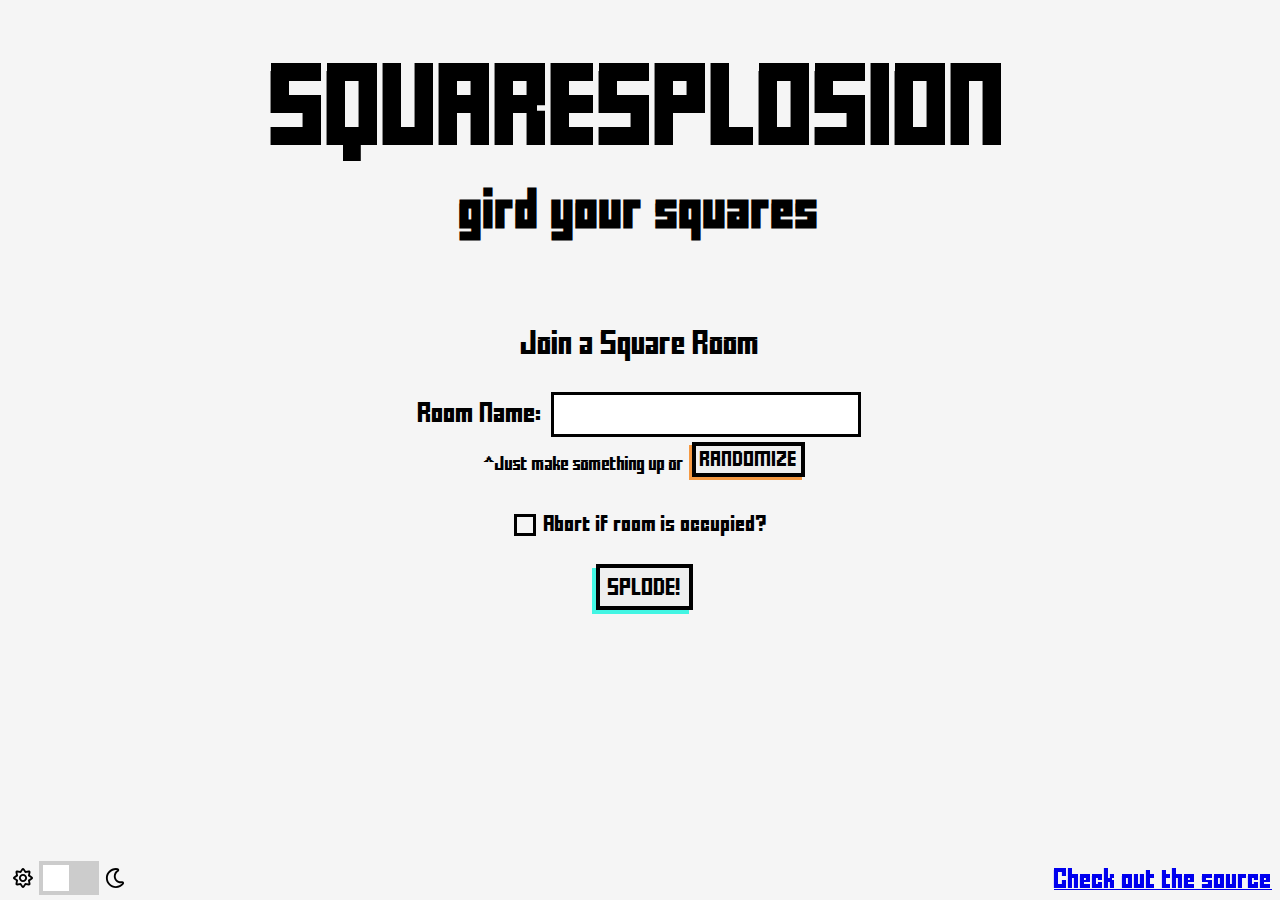
<file: frontend/index.html>
<!DOCTYPE html>
<html>
  <head>
    <style>
      @font-face {
        font-family: "blockFont";
        src: url(FFFFORWA.TTF);
      }
    </style>
    <title>Squaresplosion</title>
    <link rel="stylesheet" type="text/css" href="styles.css" />
    <meta charset="utf-8" />
    <style>
      .title {
        padding-top: 4rem;
        padding-bottom: 4rem;
      }
      .title__title-container {
        display: flex;
        justify-content: center;
      }
      .title__title {
        font-family: blockFont;
        font-size: 4rem;
        margin: 0;
        text-transform: uppercase;
      }
      .title__subtitle-container {
        display: flex;
        justify-content: center;
        padding-top: 2rem;
      }
      .title__subtitle {
        font-family: blockFont;
        font-size: 2rem;
        margin: 0;
      }
      .form {
        display: flex;
        justify-content: center;
      }
      .form__title {
        text-align: center;
        font-size: 1.2rem;
        padding-top: 2rem;
        padding-bottom: 2rem;
      }
      .form__code-entry-container {
        display: flex;
        align-items: baseline;
      }
      .form__code-entry-label {
        padding-right: 0.5rem;
        display: flex;
        align-items: center;
      }
      .form__code-entry-hint {
        font-size: 0.7rem;
        padding-left: 0.25rem;
        padding-right: 0.25rem;
      }
      .form__code-entry-input {
        outline: none;
        margin: 1px;
        border-width: 3px;
        border-radius: 0;
        border-style: solid;
        border-color: black;
        padding: 0.5rem;
        padding-top: 0.75rem;
        font-family: monospace;
        font-size: 1rem;
        min-width: 18rem;
      }
      .form__code-entry-input:focus {
        margin: 0;
        border-width: 4px;
      }
      .form__join-container {
        display: flex;
        justify-content: center;
        padding-bottom: 2rem;
      }
      .form__code-entry-caption {
        display: flex;
        align-items: baseline;
        justify-content: center;
        padding-top: 0.5rem;
        padding-bottom: 2rem;
      }
      .form__random-button {
        padding: 0.25rem;
        padding-top: 0.375rem;
        font-size: 0.75rem;
        box-shadow: -3px 3px #f59942;
      }
      .form__option-container {
        display: flex;
        justify-content: center;
        padding-bottom: 2rem;
      }
      .form__checkbox-container .form__checkbox-input {
        display: none;
      }
      .form__checkbox-container .form__checkbox-label {
        cursor: pointer;
        font-size: 0.8rem;
      }
      .form__checkbox-container .form__checkbox-label:before {
        display: inline-block;
        content: "\00a0"; /* Blank space */
        height: 1rem;
        width: 1rem;
        margin-right: 0.5rem;
        text-align: center;
        border-width: 3px;
        border-style: solid;
        border-radius: 0;
        border-color: black;
        box-shadow: inset 4px 4px whitesmoke, inset -4px -4px whitesmoke;
        background-color: whitesmoke;
      }
      .form__checkbox-container
        .form__checkbox-input:checked
        ~ .form__checkbox-label:before {
        background-color: black;
      }
      .form__checkbox-container .form__checkbox-label:hover:before {
        box-shadow: inset 4px 4px #ddd, inset -4px -4px #ddd;
        background-color: #ddd;
      }
      .source-link {
        position: fixed;
        bottom: 0;
        right: 0;
        padding: 0.5rem;
        z-index: 100;
      }
    </style>
  </head>
  <body>
    <div class="title">
      <div class="title__title-container">
        <h1 class="title__title">SquareSplosion</h1>
      </div>
      <div class="title__subtitle-container">
        <h2 class="title__subtitle">gird your squares</h2>
      </div>
    </div>
    <div class="form">
      <div class="form__container">
        <div class="form__title">
          Join a Square Room
        </div>
        <div class="form__code-entry-container">
          <label class="form__code-entry-label" for="roomCode"
            >Room Name:</label
          >
          <input
            type="text"
            class="form__code-entry-input"
            id="roomCode"
            name="roomCode"
            placeholder=" "
          />
        </div>
        <div class="form__code-entry-caption">
          <span class="form__code-entry-hint">^Just make something up or </span>
          <button class="form__random-button" onclick="genRoomName()">
            Randomize
          </button>
        </div>
        <div class="form__option-container">
          <div class="form__checkbox-container">
            <input
              class="form__checkbox-input"
              type="checkbox"
              name="abortIfOccupied"
              id="abortIfOccupied"
            />
            <label class="form__checkbox-label" for="abortIfOccupied"
              >Abort if room is occupied?</label
            >
          </div>
        </div>
        <div class="form__join-container">
          <button class="form__join-button" onclick="joinRoom()">
            Splode!
          </button>
        </div>
      </div>
    </div>
    <div class="source-link">
      <a href="https://github.com/orndorffgrant/squaresplosion"
        >Check out the source</a
      >
    </div>
    <div id="optionsWrapper">
      <div class="option" id="darkmodeSlider">
        <image src="fontawesome/svgs/regular/sun.svg" class="icon md" />

        <label class="switch">
          <input
            type="checkbox"
            id="darkModeCheckbox"
            onchange="toggleDarkMode()"
            autocomplete="off"
          />
          <span class="slider"></span>
        </label>
        <image src="fontawesome/svgs/regular/moon.svg" class="icon md" />
      </div>
    </div>
    <script type="text/javascript" src="general.js"></script>
    <script type="text/javascript" src="roomGeneration.js"></script>
  </body>
</html>
</file>
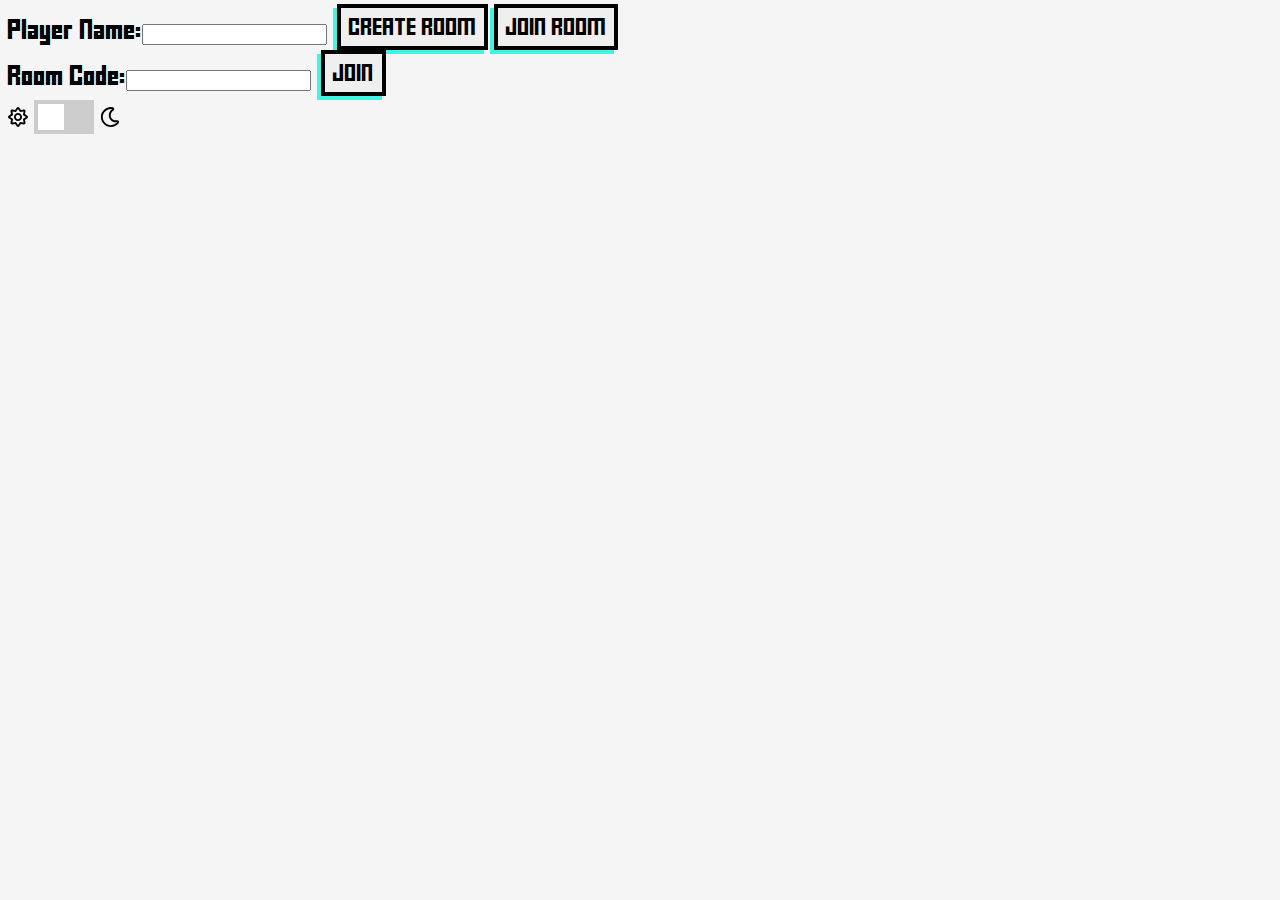
<file: frontend/default.html>
<!DOCTYPE html>
<head>
    <style>
        @font-face {
            font-family: "blockFont";
            src: url(FFFFORWA.TTF);
        }
    </style>
    <title>Squaresplotion</title>
    <link rel="stylesheet" type="text/css" href="styles.css">
    <meta charset="utf-8"/>
</head>
<body>
    <div class="divWrap">
        <div>
            <label>Player Name:</label><input id="playerName"/>
            <button onclick="createRoom()">Create Room</button>
            <button onclick="joinRoom()">Join Room</button>
        </div>
        <div id="joinRoomForm">
            <label>Room Code:</label><input id="roomCode" maxlength="5"/>
            <button onclick="joinRoom()">Join</button>
        </div>
    </div>
    <div class="option" id="darkmodeSlider">
        <image src="fontawesome/svgs/regular/sun.svg" class="icon md"/>
        
        <label class="switch">
            <input type="checkbox" id="darkModeCheckbox" onchange="toggleDarkMode()" autocomplete="off">
            <span class="slider"></span>
        </label>
        <image src="fontawesome/svgs/regular/moon.svg" class="icon md"/>
    </div>
</body>
<script type="text/javascript" src="general.js"></script>
<script type="text/javascript" src="roomGeneration.js"></script>
</html>
</file>
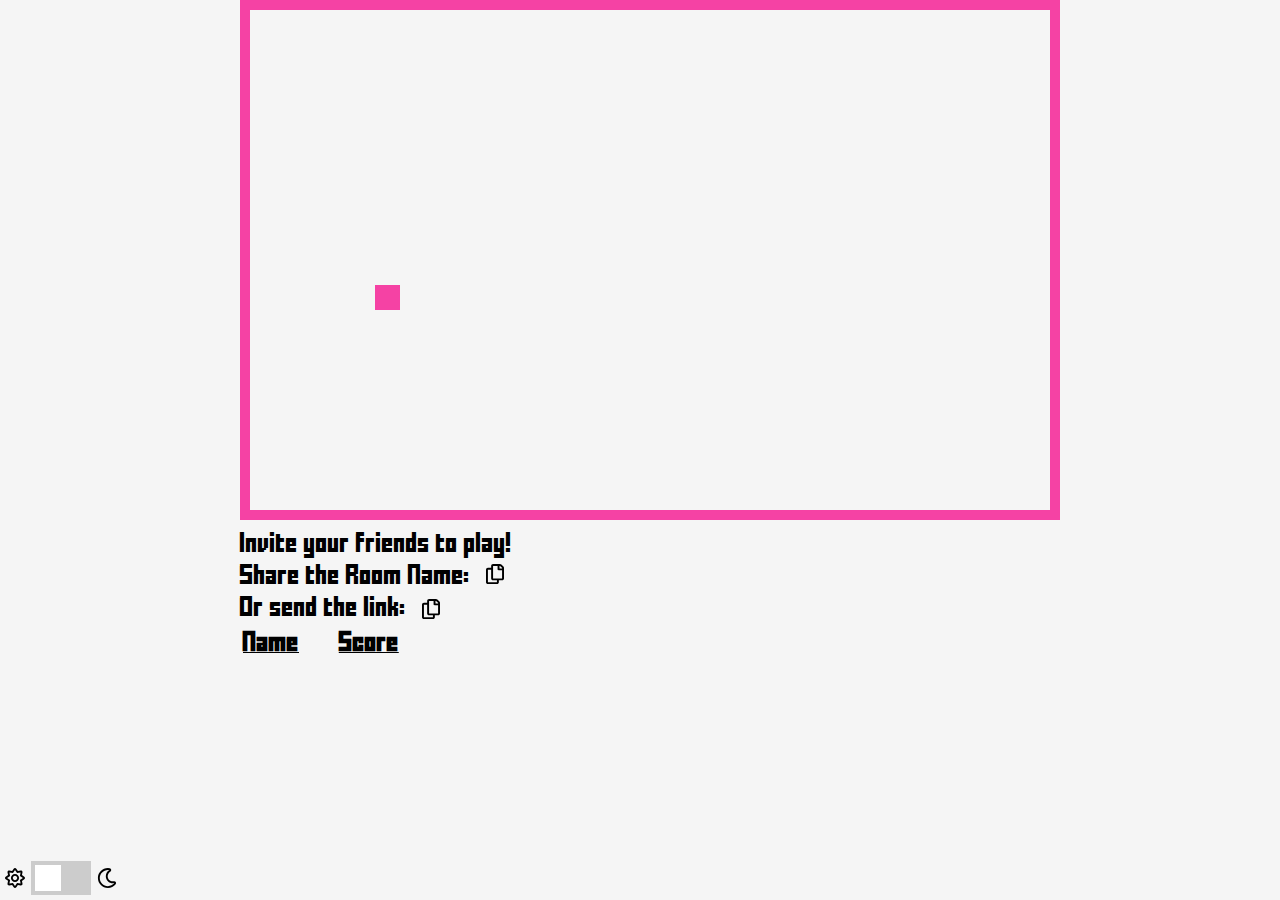
<file: frontend/splode.html>
<!DOCTYPE html>
<html>
  <head>
    <style>
      @font-face {
        font-family: "blockFont";
        src: url(FFFFORWA.TTF);
      }
    </style>
    <title>Squaresplosion</title>
    <link rel="stylesheet" type="text/css" href="styles.css" />
    <meta charset="utf-8" />
    <style>
      html,
      body {
        margin: 0;
        height: 100%;
        overflow: hidden;
        overscroll-behavior: none;
      }
      .board {
        width: 800px;
        margin: auto;
        line-height: 2;
      }
      .hidden {
        display: none;
      }
      .respawn {
        text-align: center;
      }
      .share__name-container {
        display: flex;
        align-items: baseline;
      }
      .share__name-label {
        padding-right: 0.5rem;
      }
      .share__name {
        font-size: 1.5rem;
        line-height: normal;
        font-family: monospace;
        padding-right: 0.5rem;
      }
      .share__link-container {
        display: flex;
        align-items: center;
      }
      .share__link-label {
        padding-right: 0.5rem;
      }
      .share__link {
        font-size: 0.75rem;
        line-height: normal;
        font-family: monospace;
        padding-right: 0.5rem;
      }
      .share__copy-icon {
        cursor: pointer;
      }
    </style>
  </head>

  <body onload="startGame()">
    <div class="board">
      <canvas
        class="board__canvas"
        id="grid"
        width="800"
        height="500"
        style="border: 10px solid black; margin: auto;"
      >
        Sorry, your browser does not support this. Try downloading Firefox.
      </canvas>
      <div class="respawn hidden" id="respawn">
        <div class="respawn__message">You sploded!</div>
        <button class="respawn__button" onclick="location.reload()">
          Jump back in!
        </button>
      </div>
      <div class="share">
        <div class="share__message">
          Invite your friends to play!
        </div>
        <div class="share__name-container">
          <div class="share__name-label">Share the Room Name:</div>
          <div class="share__name" id="roomCode"></div>
          <image
            class="share__copy-icon icon md"
            src="fontawesome/svgs/regular/copy.svg"
            id="copyCode"
            onclick="copyToClipboard('roomCode')"
          />
        </div>
        <div class="share__link-container">
          <div class="share__link-label">Or send the link:</div>
          <div class="share__link" id="roomLink"></div>
          <image
            class="share__copy-icon icon md"
            src="fontawesome/svgs/regular/copy.svg"
            id="copyLink"
            onclick="copyToClipboard('roomLink')"
          />
        </div>
      </div>
      <div>
        <table class="leaderboard">
          <thead>
            <tr>
              <th>Name</th>
              <th>Score</th>
            </tr>
          </thead>
          <tbody id="leaderboardBody"></tbody>
        </table>
      </div>
    </div>
    <div id="optionsWrapper">
      <div class="option" id="darkmodeSlider">
        <image src="fontawesome/svgs/regular/sun.svg" class="icon md" />

        <label class="switch">
          <input
            type="checkbox"
            id="darkModeCheckbox"
            onchange="toggleDarkMode()"
            autocomplete="off"
          />
          <span class="slider"></span>
        </label>
        <image src="fontawesome/svgs/regular/moon.svg" class="icon md" />
      </div>
    </div>

    <template id="leaderboardRowTemplate">
      <tr>
        <td></td>
        <td></td>
      </tr>
    </template>
    <script type="text/javascript" src="general.js"></script>
    <script type="text/javascript" src="websocket.js"></script>
    <script type="text/javascript" src="game.js"></script>
  </body>
</html>
</file>
<file: frontend/styles.css>
body {
  font-family: blockFont;
}

/* The switch - the box around the slider */
.switch {
  position: relative;
  display: inline-block;
  width: 60px;
  height: 34px;
}

/* Hide default HTML checkbox */
.switch input {
  opacity: 0;
  width: 0;
  height: 0;
}

/* The slider */
.slider {
  position: absolute;
  cursor: pointer;
  top: 0;
  left: 0;
  right: 0;
  bottom: 0;
  background-color: #ccc;
}

.slider:before {
  position: absolute;
  content: "";
  height: 26px;
  width: 26px;
  left: 4px;
  bottom: 4px;
  background-color: white;
}

input:checked + .slider {
  background-color: #2196f3;
}

input:focus + .slider {
  box-shadow: 0 0 1px #2196f3;
}

input:checked + .slider:before {
  -webkit-transform: translateX(26px);
  -ms-transform: translateX(26px);
  transform: translateX(26px);
}

#optionsWrapper {
  position: fixed;
  bottom: 0;
  width: 100%;
  padding: 5px;
}

.option {
  display: inline-block;
  padding-right: 15px;
  vertical-align: middle;
}

#darkmodeSlider.on {
  color: white;
}

#darkmodeSlider label,
#darkmodeSlider i {
  vertical-align: middle;
}

body {
  background-color: whitesmoke;
}

button {
  text-transform: uppercase;
  font-family: blockFont;
  border-width: 4px;
  border-radius: 0;
  border-style: solid;
  border-color: black;
  padding: 0.5rem;
  padding-top: 0.75rem;
  box-shadow: -4px 4px #42f5e3;
  transform: translateX(4px) translateY(-4px);
  cursor: pointer;
}
button:hover {
  box-shadow: -6px 6px #ae35d0;
  transform: translateX(6px) translateY(-6px);
}
button:active {
  box-shadow: -2px 2px #f542a4;
  transform: translateX(2px) translateY(-2px);
}

body.darkmode {
  background-color: #363636;
  color: white;
}

body.darkmode button {
  color: white;
  border-color: #67747e;
  background-color: #3a4045;
  border-radius: 4px;
}

.icon.md {
  height: 20px;
  display: inline-block;
  position: relative;
  vertical-align: middle;
}

body.darkmode .icon {
  filter: invert(96%) sepia(97%) saturate(12%) hue-rotate(237deg)
    brightness(103%) contrast(103%);
}

.leaderboard {
  width: 25%;
}

.leaderboard th {
  text-align: left;
  text-decoration: underline;
}
</file>
